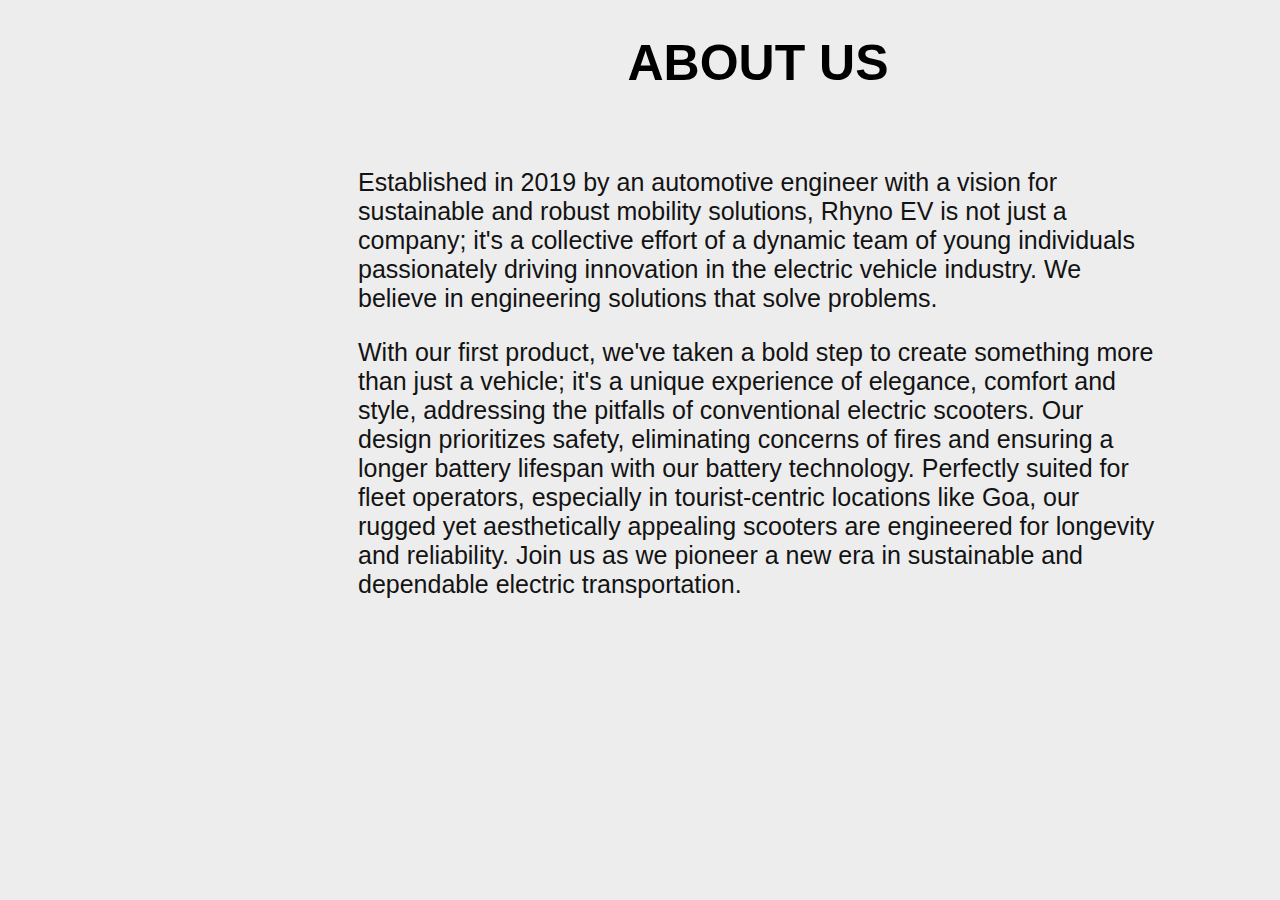
<file: about.html>
<!DOCTYPE html>
<html lang="en">
<head>
    <meta charset="UTF-8">
    <meta name="viewport" content="width=device-width, initial-scale=1.0">
    <title>About Us</title>
    <style>
        body{
            background-color: #EDEDED;
            font-family: sans-serif;
        }

        .abt{
          background-color: #EDEDED;
          height: 600px;
          width: 800px;
          position: relative;
          left: 350px;

        }
        .abt h1{
         text-align: center;
         font-size: 50px;

        }
        #abtp1 ,#abtp2{
         font-size: 25px;
         color: #131313;

        }

        .fade-in-right{
            animation: fade-in-right 3s ease-out forwards;
        }
        .fade-in-left{
            animation: fade-in-left 3s ease-out forwards;
        }
        @keyframes fade-in-right{
            from{
                 opacity:0;
                 transform: translateX(100%);
                }
            to{
                 opacity: 1;
                 transform: translateX(0);
            }
        }
        @keyframes fade-in-left{
            from{
                opacity:0;
                transform: translateX(-100%);
            }
            to{
                opacity: 1;
                transform: translateX(0);
            }
        }
    </style>
</head>
<body>
  
        <div class="abt" >
            <h1>ABOUT US</h1><br>
            <P id="abtp1"  class="fade-in-right">Established in 2019 by an automotive engineer with a vision for sustainable and robust
                mobility solutions, Rhyno EV is not just a company; it's a collective effort of a dynamic team
                of young individuals passionately driving innovation in the electric vehicle industry. We
                believe in engineering solutions that solve problems.
            </P>
            <p id="abtp2" class="fade-in-left">With our first product, we've taken a bold step to create something more than just a vehicle;
                it's a unique experience of elegance, comfort and style, addressing the pitfalls of
                conventional electric scooters. Our design prioritizes safety, eliminating concerns of fires and
                ensuring a longer battery lifespan with our battery technology. Perfectly suited for fleet
                operators, especially in tourist-centric locations like Goa, our rugged yet aesthetically
                appealing scooters are engineered for longevity and reliability. Join us as we pioneer a new
                era in sustainable and dependable electric transportation.
            </p>
           
        </div>
  
</body>
</html>
</file>
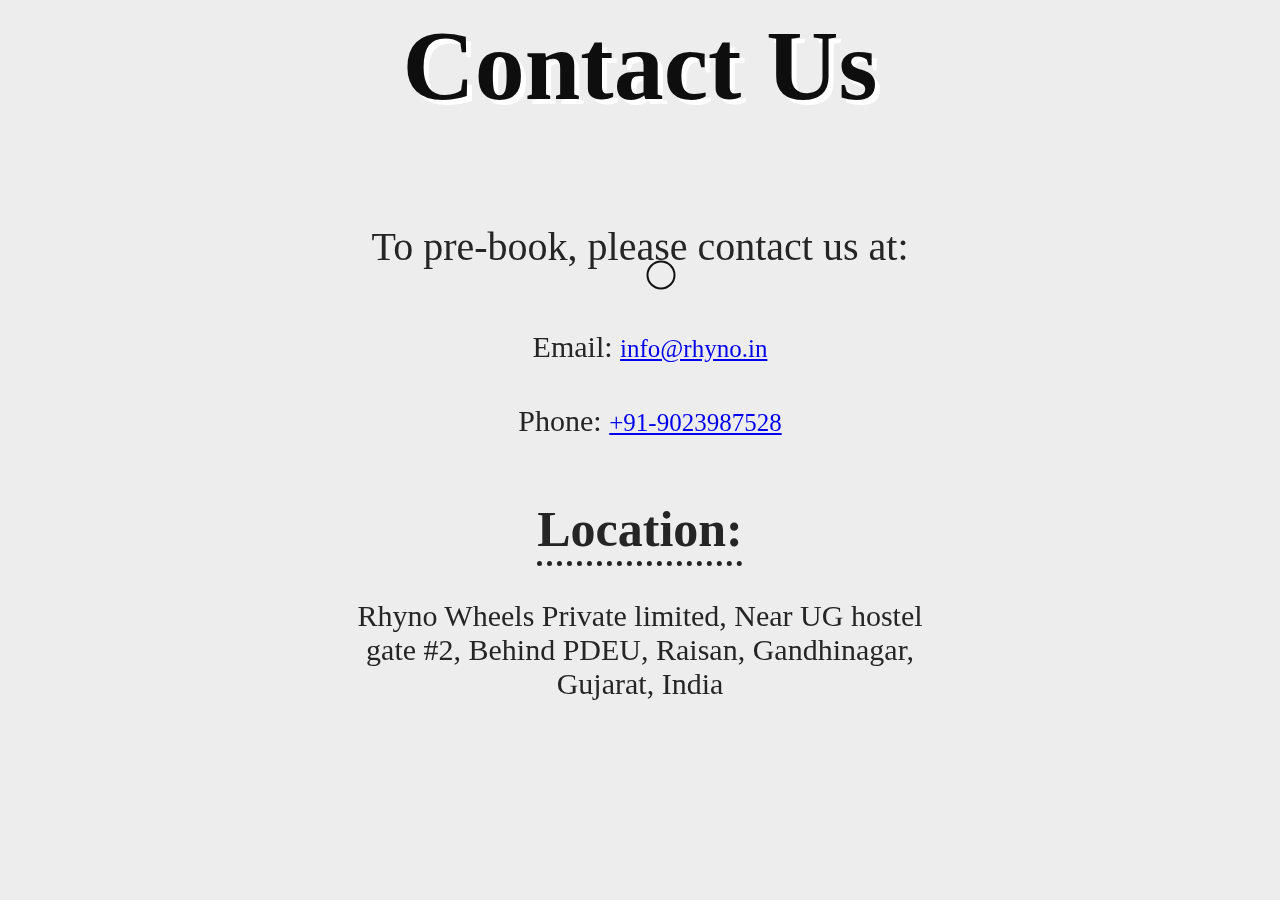
<file: Contact.html>
<!DOCTYPE html>
<html lang="en">
<head>
    <meta charset="UTF-8">
    <meta name="viewport" content="width=device-width, initial-scale=1.0">
    <title>Contact Us</title>
    <style>
     body{
          background-color: #EDEDED;
        }
       
    .contact{
    color: rgb(15, 14, 14);
    font-size: 100px;
    text-align: center;
    margin: 0px;
    overflow: hidden; 
    white-space: nowrap; 
    
    text-shadow: 5px 5px  rgb(255, 255, 255);
    animation: typing 1s steps(50) forwards;;
    }
    @keyframes typing {
    from {
        width: 0; 
        opacity: 0;
    }
    to {
        width: 100%; 
    }
}
    #Seccontact {
    background-color: #EDEDED;
    color: #252525;
    margin: 50px auto;
    padding: 10px;
    width: 600px;
    height: 500px;
    border-radius: 10px;
    box-shadow: 0 10 10px white;
    text-align: center;
   
    }
    ol{
    position: relative;
    right: 10px;
    list-style-type: none;
    }
    #contactp {
    font-size: 40px;
    animation:fade-in-left  5s forwards;
     }

  h2{
    font-size: 50px;
    text-decoration:underline;
    text-decoration-style: dotted;
    text-underline-offset: 15px;
    animation: fade-in-left  5s forwards;
  }
  a{
    font-size: 25px;
  }
  li{
    font-size: 30px;
    padding: 20px;
    animation: fade-in-left  5s forwards;
  }
    
.cursor {
    width: 25px;
    height: 25px;
    border: 2px solid #fff;
    border-radius: 50%;
    position: absolute;
    pointer-events: none;
    transform: translate(-50%, -50%);
    transition: transform 0.1s ease;
    z-index: 1000;
    mix-blend-mode: difference;
}
#location {
  font-size: 30px;
  animation:fade-in-left 5s forwards;
  
}
@keyframes fade-in-left{
          from{
                opacity:0;
                transform: translateX(100%);
            }
            to{
                opacity: 1;
                transform: translateX(0);
            }
        }

</style>
</head>
<body>
  <div class="cursor" style="top: 275px; left: 661px;"></div>
      <h3 class="contact">Contact Us</h3>
  <section id="Seccontact" >
       
      <p id="contactp">
        To pre-book, please contact us at:
      </p>
    <ol>
      <li >Email: <a  href="info@rhyno.in">info@rhyno.in</a></li>
      <li >Phone: <a  href="+91-9023987528">+91-9023987528</a></li>
    </ol>
    <h2>
      Location:
    </h2>
    <p id="location">   
     Rhyno Wheels Private limited, Near UG hostel gate #2,
     Behind PDEU, Raisan, Gandhinagar, Gujarat, India
    </p>
  </section>
  <script>
      const cursor = document.querySelector('.cursor');
      document.addEventListener('mousemove',(e)=>{
          cursor.style.left = e.pageX +'px';
          cursor.style.top = e.pageY +'px';
          
      })
  </script>
</body>
</html>
</file>
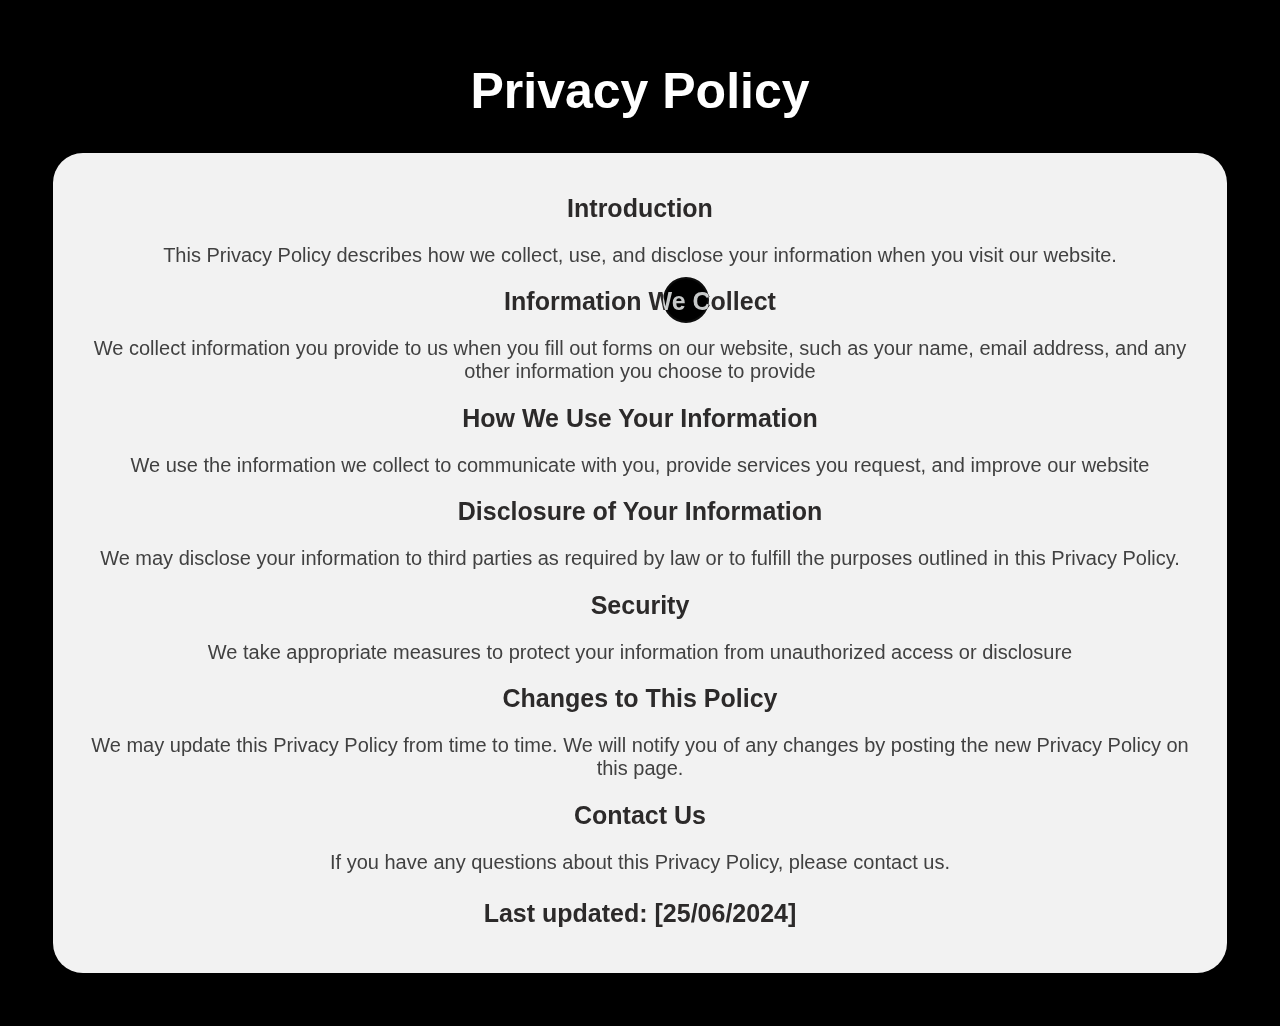
<file: privacy.html>
<!DOCTYPE html>
<html lang="en">
<head>
    <meta charset="UTF-8">
    <meta name="viewport" content="width=device-width, initial-scale=1.0">
    <title>Privacy Policy</title>
    <style>
      
  .cursor {
    width: 2px;
    height: 2px;
    border: 2px solid #fff;
    border-radius: 50%;
    position: absolute;
    pointer-events:none;
    transform: translate(-50%, -50%);
    transition: transform 0.1s ease;
    z-index: 1000;
    mix-blend-mode: difference;
  }
 body{
  background-color: black;
  color: white;
  font-family: sans-serif;
   padding: 20px;
   overflow-x: hidden;
   animation:magic 3s;

 }
 @keyframes magic{
  from{
    opacity: 0;
  }
  to{
    opacity: 1;
  }
 }
  div{
      text-align: center;
      background-color: #F2F2F2;
       color: #414141;
       border-radius: 30px;
       margin: 25px;
       padding: 20px;
          }
    h1{
        text-align: center;
        font-size: 50px;
    }
    h2 , h3{
        font-size: 25px;
        color: #2C2A2A;
    }
    p{
        font-size: 20px;
    }
    </style>
</head>
<body>
  <div class="cursor" style="top: 275px; left: 661px;"></div>
    <h1>Privacy Policy</h1>
    <div>

    <h2>Introduction</h2>
          <p>This Privacy Policy describes how we collect,
             use, and disclose your information when you visit our website.
          </p>
    <h2>Information We Collect</h2>
          <p>
            We collect information you provide to us when you fill out forms on our website,
             such as your name, email address, and any other information you choose to provide
          </p>
   <h2>How We Use Your Information</h2>
          <p>
            We use the information we collect to communicate with you,
             provide services you request, and improve our website
          </p> 
    <h2>Disclosure of Your Information</h2>
          <p>
            We may disclose your information to third 
            parties as required by law or to fulfill the purposes outlined in this Privacy Policy.
          </p>
    <h2>Security</h2>
          <p>
            We take appropriate measures to protect 
            your information from unauthorized access or disclosure
          </p>     
    <h2>Changes to This Policy</h2>
          <p>
            We may update this Privacy Policy from time to time. We will notify you of any changes by posting the new Privacy Policy on this page.
          </p>
    <h2>Contact Us</h2>
          <p>
            If you have any questions about this Privacy Policy, please contact us.


         <h3>  Last updated: [25/06/2024]</h3> 
          </p>
    </div>
    <script>
      const cursor = document.querySelector('.cursor');
      document.addEventListener('mousemove',(e)=>{
          cursor.style.left = e.pageX +'px';
          cursor.style.top = e.pageY +'px';
          
      })
  </script>
</body>
</html>
</file>
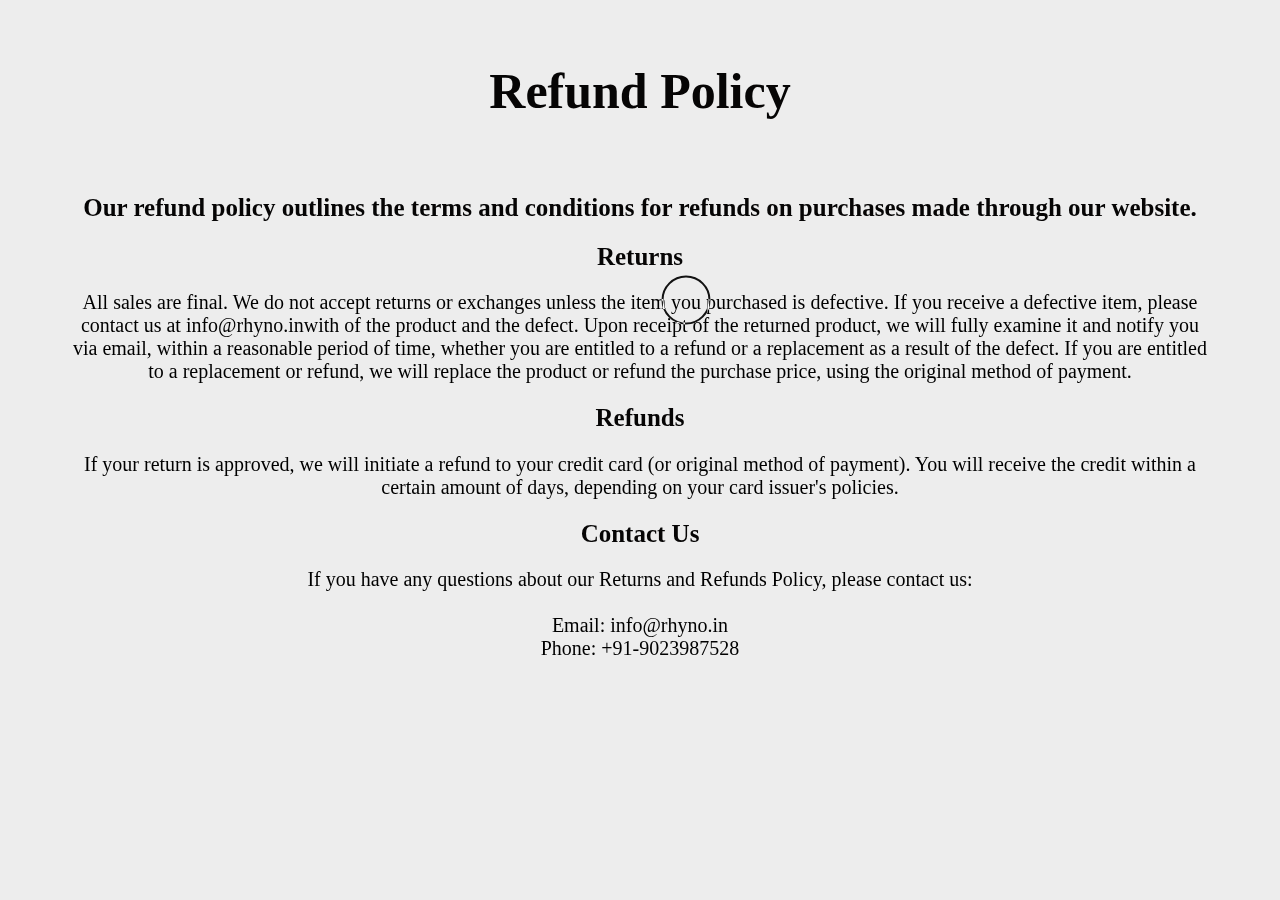
<file: Refund.html>
<!DOCTYPE html>
<html lang="en">
<head>
    <meta charset="UTF-8">
    <meta name="viewport" content="width=device-width, initial-scale=1.0">
    <title>Refund Policy</title>
    <style>
        body{
          background-color: #EDEDED;
            color: white;
            padding: 20px;
            overflow-x: hidden;
            overflow-y: hidden;
            animation: myani 5s;
        }
        @keyframes myani{
            from{
                 opacity:0;
                 transform: translateY(-100%);
                }
            to{
                 opacity: 1;
                 transform: translateY(0);
            }
        }
        div{
         text-align: center;
         background-color: transparent;
         color: #414141;
         border-radius: 30px;
         margin: 25px;
         padding: 20px;
        }
    
    
.cursor {
    width: 5px;
    height: 5px;
    border: 2px solid #fff;
    border-radius: 50%;
    position: absolute;
    pointer-events: none;
    transform: translate(-50%, -50%);
    transition: transform 0.1s ease;
    z-index: 1000;
    mix-blend-mode: difference;
}
    h1{
        color: #060505;
        text-align: center;
        font-size: 50px;
    }
    h2 , h3{
        font-size: 25px;
        color: #060505;
        font-weight: 800;
    
    }
    p{
        font-size: 20px;
        font-weight: 300;
        color: black;
    }
    </style>
</head>
<body>
    <div class="cursor" style="top: 275px; left: 661px;"></div>
    <h1>Refund Policy</h1>
    <div>
        <h2>Our refund policy outlines the terms and conditions 
            for refunds on purchases made through our website.</h2>
    <h2>Returns</h2>
          <p>All sales are final. We do not accept returns or exchanges unless the item you purchased is defective. If you receive
             a defective item, please contact us at info@rhyno.inwith of the product and the defect.
            Upon receipt of the returned product, we will fully examine it and notify you via email, 
            within a reasonable period of time, whether you are entitled to a refund or a 
            replacement as a result of the defect. If you are entitled to a replacement or refund,
             we will replace the product or refund the purchase price, using the original method of payment.
          </p>
    <h2>Refunds</h2>
          <p>
            If your return is approved, we will initiate a refund to your credit card (or original method of payment). You will 
            receive the credit within a certain amount of days, depending on your card issuer's policies.
          </p>
   <h2>Contact Us</h2>
          <p>
            If you have any questions about our Returns and Refunds Policy, please contact us:
            <br><br> Email: info@rhyno.in
           <br> Phone: +91-9023987528
          </p> 
   
    </div>
    <script>
        const cursor = document.querySelector('.cursor');
        document.addEventListener('mousemove',(e)=>{
            cursor.style.left = e.pageX +'px';
            cursor.style.top = e.pageY +'px';
            
        })
    </script>
</body>
</html>
</file>
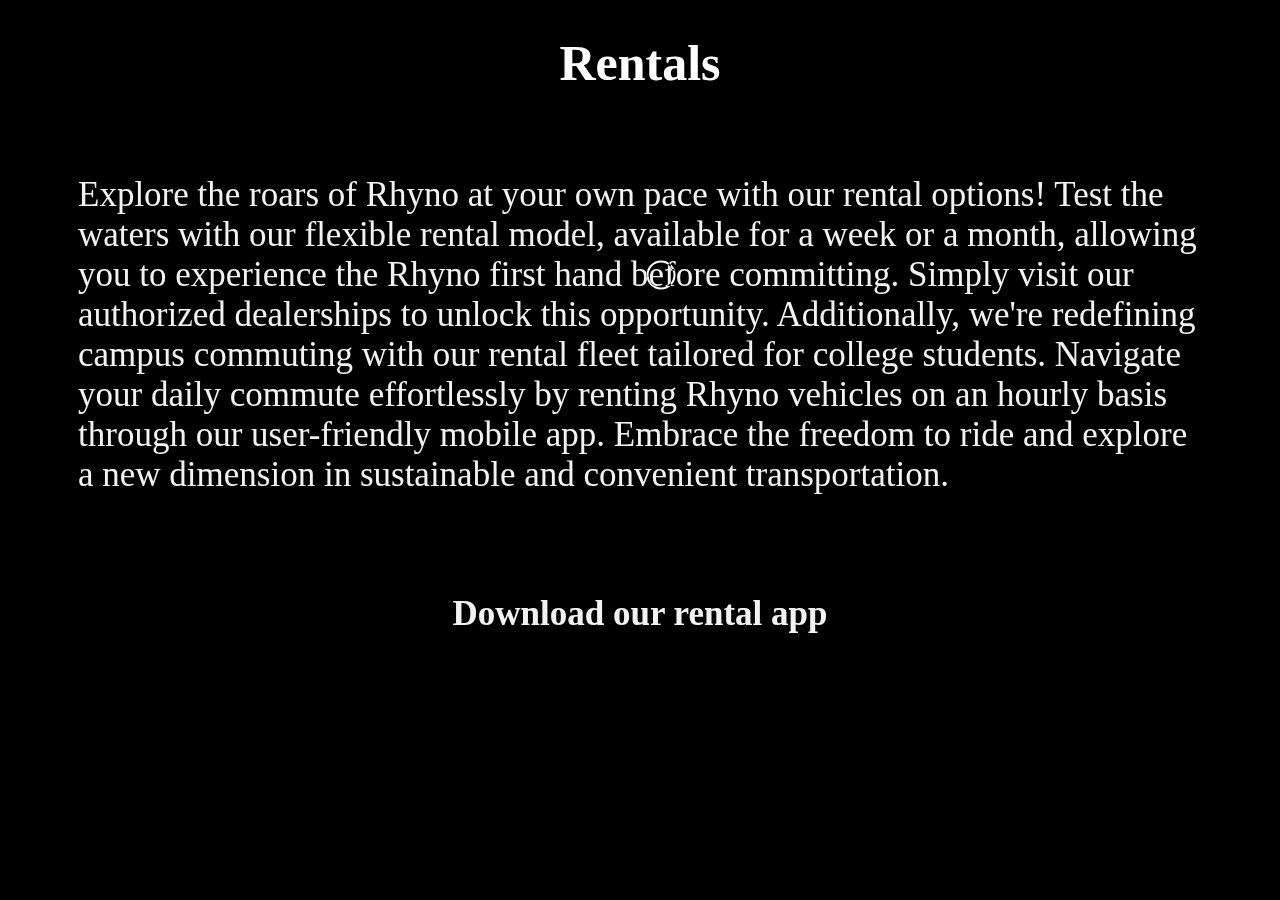
<file: rentals.html>
<!DOCTYPE html>
<html lang="en">
<head>
    <meta charset="UTF-8">
    <meta name="viewport" content="width=device-width, initial-scale=1.0">
    <title>Rentals</title>
    <style>
        
.cursor {
    width: 25px;
    height: 25px;
    border: 2px solid #fff;
    border-radius: 50%;
    position: absolute;
    pointer-events: none;
    transform: translate(-50%, -50%);
    transition: transform 0.1s ease;
    z-index: 1000;
    mix-blend-mode: difference;
}
    

.cursor {
    width: 25px;
    height: 25px;
    border: 2px solid #fff;
    border-radius: 50%;
    position: absolute;
    pointer-events: none;
    transform: translate(-50%, -50%);
    transition: transform 0.1s ease;
    z-index: 1000;
    mix-blend-mode: difference;
}
body{
            background-color: black;
            color: #F2F2F2;
            animation: myani 5s;
            overflow-x: hidden;

        }
        @keyframes myani{
            from{
                opacity: 0;
            }
            to{
                opacity: 1;
            }
        }
          p{
            font-size: 35px;
            margin: 20px;
            padding: 50px;
        }
        h2{
            text-align: center;
            font-size: 35px;
            padding: 20px;
        }
        h1{
            font-size: 50px;
            color: white;
            text-align: center;
        }
    </style>
</head>
<body>
    <div class="cursor" style="top: 275px; left: 661px;"></div>
    <h1>Rentals</h1>
    <p>
        Explore the roars of Rhyno at your own pace with our rental options! 
        Test the waters with our flexible rental model, available for a week or
         a month, allowing you to experience the Rhyno first hand before committing.
          Simply visit our authorized dealerships to unlock this opportunity.
         Additionally, we're redefining campus commuting with our rental fleet
          tailored for college students. Navigate your daily commute effortlessly
           by renting Rhyno vehicles on an hourly basis through our user-friendly mobile app.
            Embrace the freedom to ride and
        explore a new dimension in sustainable and convenient transportation.
    </p>
    <h2>Download our rental app </h2>
    <script>
        const cursor = document.querySelector('.cursor');
        document.addEventListener('mousemove',(e)=>{
            cursor.style.left = e.pageX +'px';
            cursor.style.top = e.pageY +'px';
            
        })
    </script>
</body>
</html>
</file>
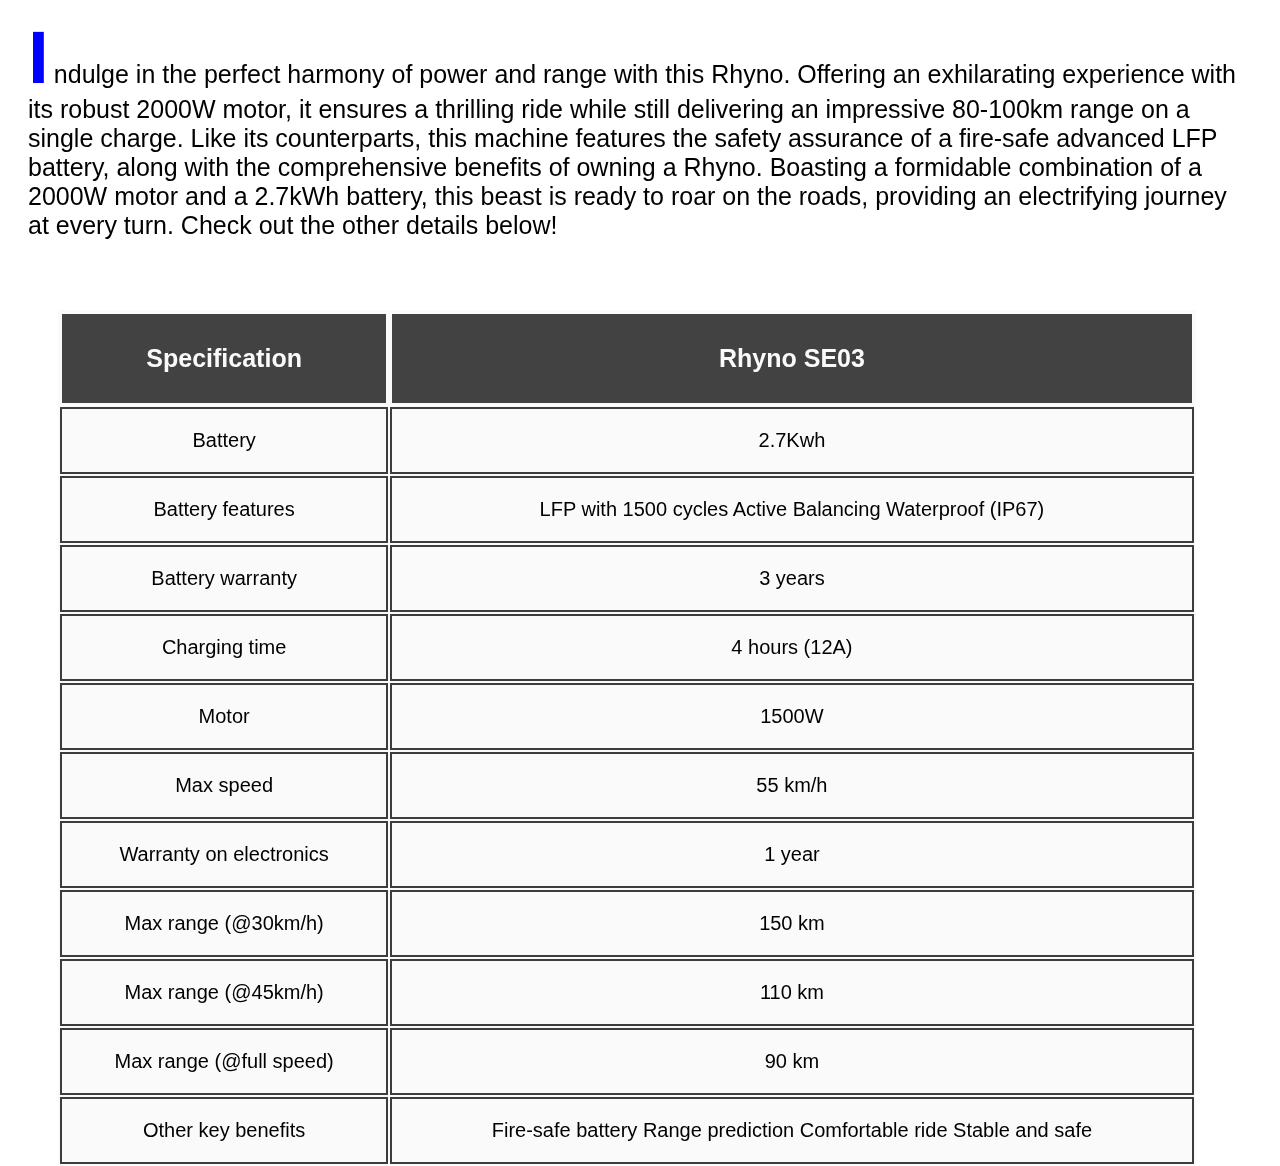
<file: SEO3.html>
<!DOCTYPE html>
<html lang="en">
<head>
    <meta charset="UTF-8">
    <meta name="viewport" content="width=device-width, initial-scale=1.0">
    <title>SEO3</title>
    <style>
    body{
        font-family: sans-serif;
    }
    .cursor {
    width: 25px;
    height: 25px;
    border: 2px solid #fff;
    border-radius: 50%;
    position: absolute;
    pointer-events: none;
    transform: translate(-50%, -50%);
    transition: transform 0.1s ease;
    z-index: 1000;
    mix-blend-mode: difference;
    }
    p {
      font-size: 25px;
      margin: 20px;
    }

    p::first-letter {
  font-weight: bold;
  color: blue;
  font-size: 3em; /* Example: Makes the first letter 3 times larger */
  line-height: 1; /* Ensures the first letter doesn't affect line spacing */
  padding-right: 5px;
}
        table{
        text-align: center;
        background-color: #FAFAFA;
        width: 90%;
        height: auto;
        position: relative;
        top: 50px;
        left:50px;
        right:50px;
       
       }
       th{
        background-color: #424242;
        color: #FAFAFA;
        border: 2px solid  #FAFAFA;
        padding: 30px;
        font-size: 25px;
       }
       td{
        font-size:20px;
       padding:20px;
       border: 2px solid  #3C3C3C;
       }
       tr:hover{
        background-color: #F9ED32;
       }
    </style>
</head>
<body>
    <div class="cursor" style="top: 275px; left: 661px;"></div>
    <p>Indulge in the perfect harmony of power and range with this Rhyno.
         Offering an exhilarating experience with its robust 2000W motor,
          it ensures a thrilling ride while still delivering an impressive 80-100km range on a single charge. Like its counterparts, this machine features the safety assurance of a fire-safe advanced LFP battery, along with the comprehensive benefits of owning a Rhyno. Boasting a formidable combination of a 2000W motor and a 2.7kWh battery, this beast is ready to roar on the roads, providing an electrifying journey at every turn. Check out the other details below!
    </p>
     <table>
        <tr>
            <th> Specification</th>
            <th>Rhyno SE03 </th>
        </tr>
        <tr>
            <td>Battery  </td>
            <td>2.7Kwh</td>
        </tr>
        <tr>
            <td>Battery features</td>
            <td>LFP with 1500 cycles
                Active Balancing
                Waterproof (IP67)
            </td>
        </tr>
        <tr>
            <td>Battery warranty</td>
            <td>3 years  </td>
        </tr>
        <tr>
            <td>Charging time</td>
            <td>4 hours (12A)</td>
        </tr>
        <tr>
            <td>Motor</td>
            <td>1500W</td>
        </tr>
        <tr>
            <td>Max speed</td>
            <td>55 km/h</td>
        </tr>
        <tr>
            <td>Warranty on electronics</td>
            <td>1 year</td>
        </tr>
        <tr>
            <td>Max range (@30km/h)</td>
            <td>150 km</td>
        </tr>
        <tr>
            <td>Max range (@45km/h)</td>
            <td>110 km</td>
        </tr>
        <tr>
            <td>Max range (@full speed)</td>
            <td>90 km</td>
        </tr>
        <tr>
            <td>Other key benefits</td>
            <td>Fire-safe battery
                Range prediction
                Comfortable ride
                Stable and safe                
            </td>
        </tr>

    </table>
    <script>
        const cursor = document.querySelector('.cursor');
        document.addEventListener('mousemove',(e)=>{
            cursor.style.left = e.pageX +'px';
            cursor.style.top = e.pageY +'px';
            
        })
    </script>
</body>
</html>
</file>
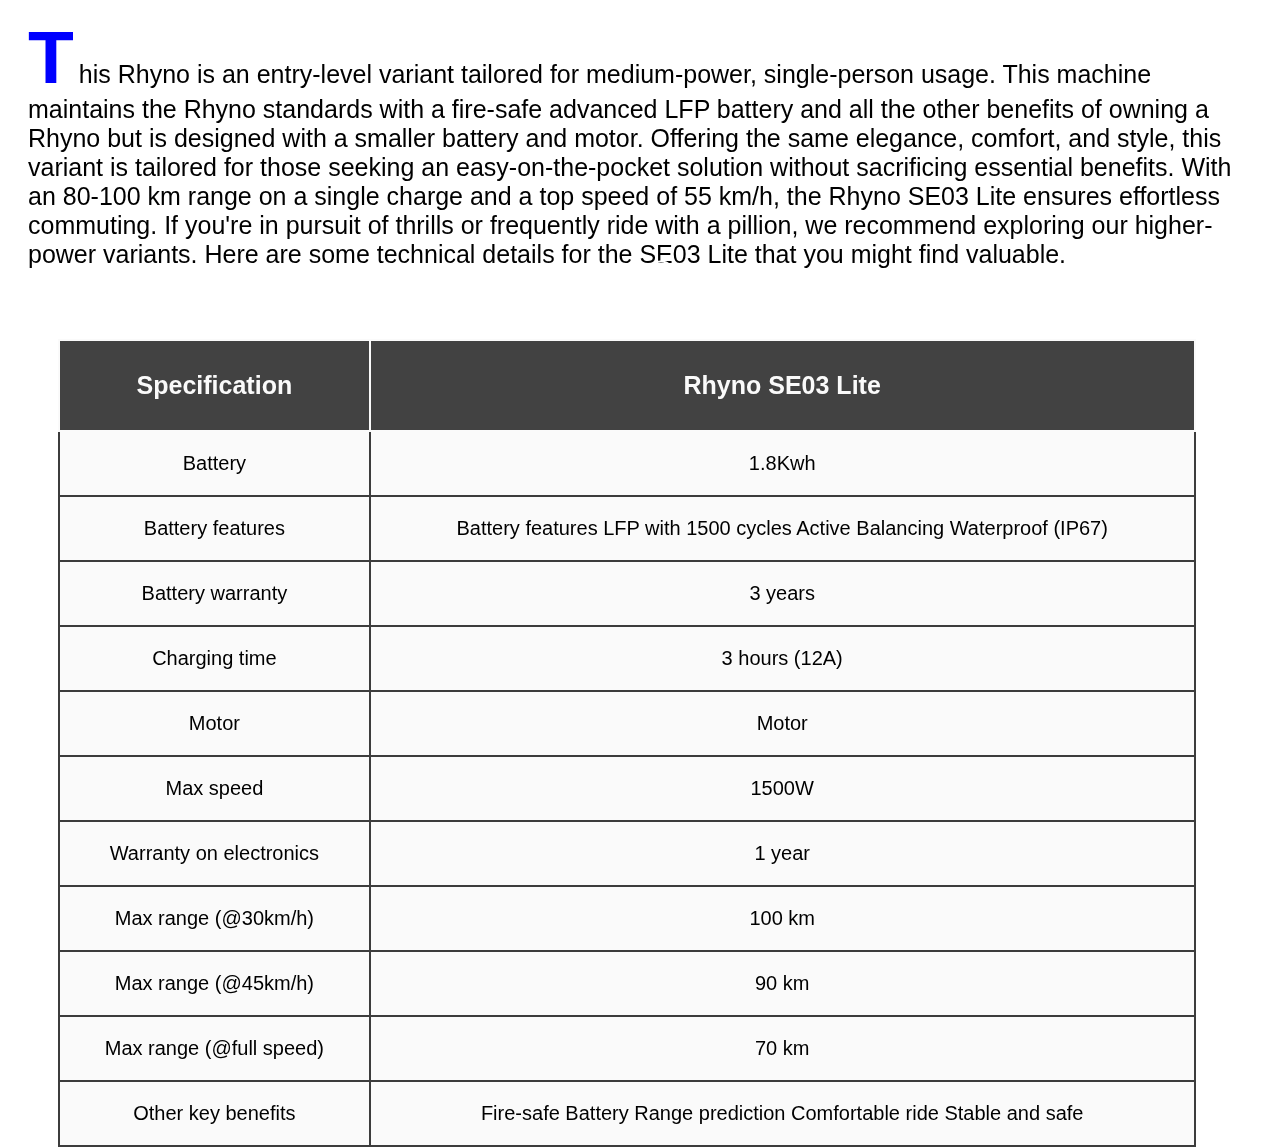
<file: SEO3LITE.html>
<!DOCTYPE html>
<html lang="en">
<head>
    <meta charset="UTF-8">
    <meta name="viewport" content="width=device-width, initial-scale=1.0">
    <title>SEO3 Lite</title>
    <style>
           body{
        font-family: sans-serif;
    }
         p{
            font-size: 25px;
            margin: 20px;
        }
        p::first-letter {
        font-weight: bold;
        color: blue;
        font-size: 3em; /* Example: Makes the first letter 3 times larger */
        line-height: 1; /* Ensures the first letter doesn't affect line spacing */
        padding-right: 5px;
        }
        
.cursor {
    width: 25px;
    height: 25px;
    border: 2px solid #fff;
    border-radius: 50%;
    position: absolute;
    pointer-events: none;
    transform: translate(-50%, -50%);
    transition: transform 0.1s ease;
    z-index: 1000;
    mix-blend-mode: difference;
}
         table{
        text-align: center;
        background-color: #FAFAFA;
        border: 2px solid  #3C3C3C;
        border-collapse:collapse;
        width: 90%;
        height: auto;
        position: relative;
        top: 50px;
        left:50px;
        right:50px;
       }
       th{
        background-color: #424242;
        color: #FAFAFA;
        border: 2px solid  #FAFAFA;
        padding: 30px;
        font-size: 25px;
       }
       td{
        font-size:20px;
       padding:20px;
       border: 2px solid  #3C3C3C;
       }
       tr:hover{
        background-color: #F9ED32;
       }
    </style>
</head>
<body>
    <div class="cursor" style="top: 275px; left: 661px;"></div>
    <p>
        This Rhyno is an entry-level variant tailored for medium-power,
         single-person usage. This machine maintains the Rhyno standards with
          a fire-safe advanced LFP battery and all the other benefits of owning a Rhyno but
         is designed with a smaller battery and motor. Offering the same elegance, comfort, and style, this variant is tailored 
         for those seeking an easy-on-the-pocket solution without 
         sacrificing essential benefits.
          With an 80-100 km range on a single charge and a top speed of 55 km/h, the Rhyno SE03 Lite ensures effortless commuting.
           If you're in pursuit of thrills or frequently ride with a pillion, we recommend exploring our higher-power variants.
            Here are some technical details for the SE03 Lite that you might find valuable.
    </p>
    <table>
        <tr>
            <th> Specification</th>
            <th>Rhyno SE03 Lite</th>
        </tr>
        <tr>
            <td>Battery  </td>
            <td>1.8Kwh</td>
        </tr>
        <tr>
            <td>Battery features</td>
            <td>Battery features
                LFP with 1500 cycles
                Active Balancing
                Waterproof (IP67)
                
                </td>
        </tr>
        <tr>
            <td>Battery warranty</td>
            <td>3 years  </td>
        </tr>
        <tr>
            <td>Charging time</td>
            <td>3 hours (12A)</td>
        </tr>
        <tr>
            <td>Motor</td>
            <td>Motor</td>
        </tr>
        <tr>
            <td>Max speed</td>
            <td>1500W</td>
        </tr>
        <tr>
            <td>Warranty on electronics</td>
            <td>1 year</td>
        </tr>
        <tr>
            <td>Max range (@30km/h)</td>
            <td>100 km</td>
        </tr>
        <tr>
            <td>Max range (@45km/h)</td>
            <td>90 km</td>
        </tr>
        <tr>
            <td>Max range (@full speed)</td>
            <td>70 km</td>
        </tr>
        <tr>
            <td>Other key benefits</td>
            <td>Fire-safe Battery
                Range prediction
                Comfortable ride
                Stable and safe
                </td>
        </tr>

    </table>
    <script>
        const cursor = document.querySelector('.cursor');
        document.addEventListener('mousemove',(e)=>{
            cursor.style.left = e.pageX +'px';
            cursor.style.top = e.pageY +'px';
            
        })
    </script>
</body>
</html>
</file>
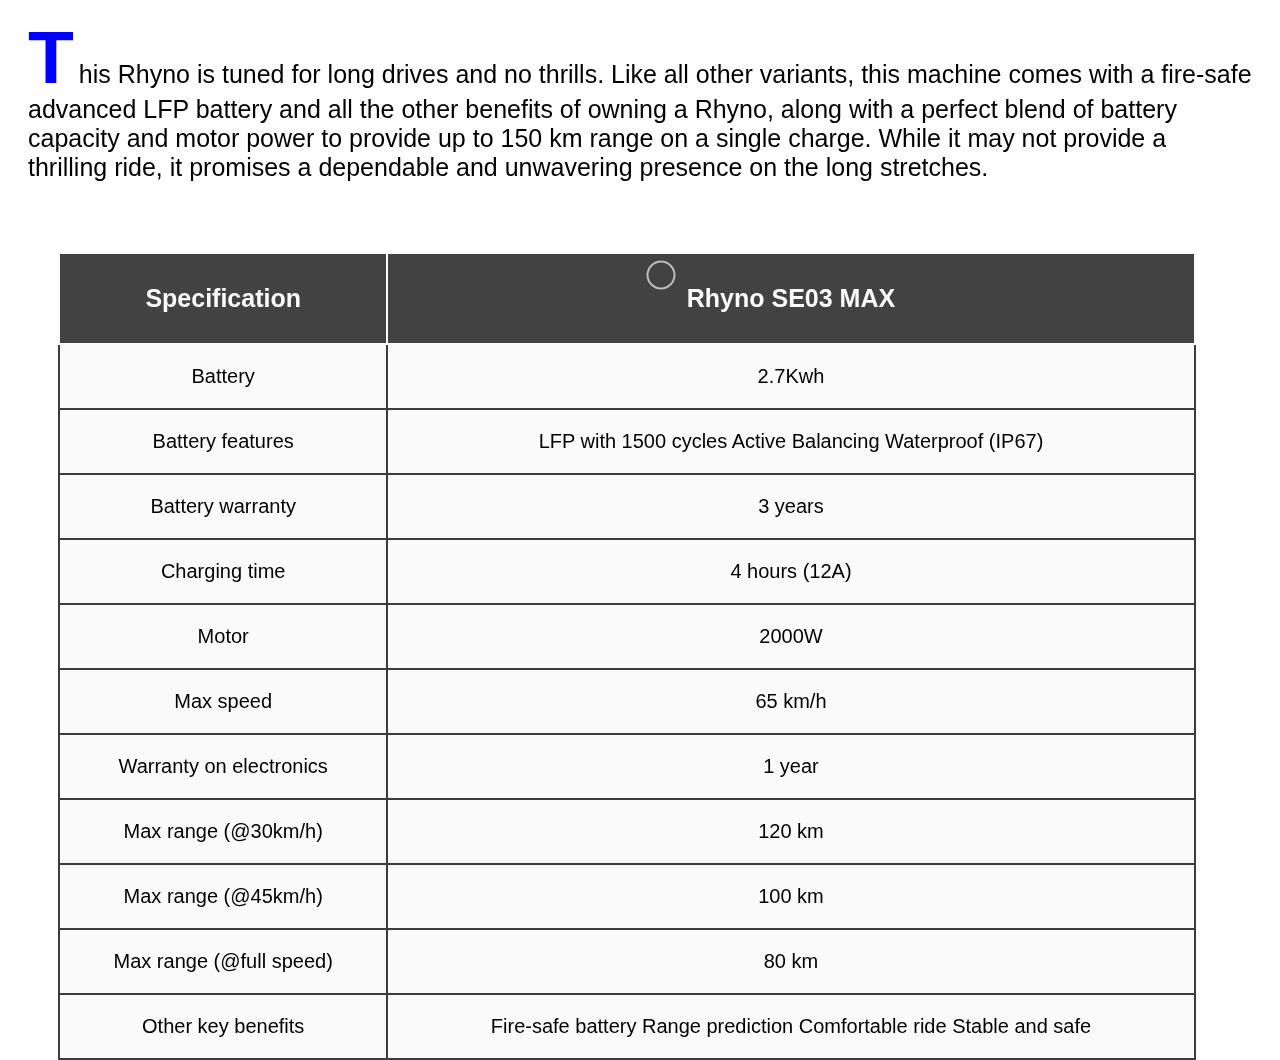
<file: SEO3MAX.html>
<!DOCTYPE html>
<html lang="en">
<head>
    <meta charset="UTF-8">
    <meta name="viewport" content="width=device-width, initial-scale=1.0">
    <title>SEO3 Max</title>
    <style>
        body{
        font-family: sans-serif;
    }
        p{
            font-size: 25px;
            margin: 20px;
        }
        p::first-letter {
        font-weight: bold;
        color: blue;
        font-size: 3em; /* Example: Makes the first letter 3 times larger */
        line-height: 1; /* Ensures the first letter doesn't affect line spacing */
        padding-right: 5px;
        }
         
        
 .cursor {
    width: 25px;
    height: 25px;
    border: 2px solid #fff;
    border-radius: 50%;
    position: absolute;
    pointer-events: none;
    transform: translate(-50%, -50%);
    transition: transform 0.1s ease;
    z-index: 1000;
    mix-blend-mode: difference;
}table{
        text-align: center;
        background-color: #FAFAFA;
        border: 2px solid  #3C3C3C;
        border-collapse:collapse;
        width: 90%;
        height: auto;
        position: relative;
        top: 50px;
        left:50px;
        right:50px;
       }
       th{
        background-color: #424242;
        color: #FAFAFA;
        border: 2px solid  #FAFAFA;
        padding: 30px;
        font-size: 25px;
       }
       td{
        font-size:20px;
       padding:20px;
       border: 2px solid  #3C3C3C;
       }
       tr:hover{
        background-color: #F9ED32;
       }
    </style>
</head>
<body>
    <div class="cursor" style="top: 275px; left: 661px;"></div>
    <p>This Rhyno is tuned for long drives and no thrills.
         Like all other variants, this machine comes with a fire-safe advanced LFP battery and all the other benefits of owning a Rhyno, along with a perfect blend of battery capacity and motor power to provide up to 150 km range on a single charge. While it may not provide a thrilling ride, it 
        promises a dependable and unwavering presence on the long stretches.
    </p>
    <table>
        <tr>
            <th> Specification</th>
            <th>Rhyno SE03 MAX </th>
        </tr>
        <tr>
            <td>Battery  </td>
            <td>2.7Kwh</td>
        </tr>
        <tr>
            <td>Battery features</td>
            <td>LFP with 1500 cycles
                Active Balancing
                Waterproof (IP67)                
            </td>
        </tr>
        <tr>
            <td>Battery warranty</td>
            <td>3 years  </td>
        </tr>
        <tr>
            <td>Charging time</td>
            <td>4 hours (12A)</td>
        </tr>
        <tr>
            <td>Motor</td>
            <td>2000W</td>
        </tr>
        <tr>
            <td>Max speed</td>
            <td>65 km/h</td>
        </tr>
        <tr>
            <td>Warranty on electronics</td>
            <td>1 year</td>
        </tr>
        <tr>
            <td>Max range (@30km/h)</td>
            <td>120 km</td>
        </tr>
        <tr>
            <td>Max range (@45km/h)</td>
            <td>100 km</td>
        </tr>
        <tr>
            <td>Max range (@full speed)</td>
            <td>80 km</td>
        </tr>
        <tr>
            <td>Other key benefits</td>
            <td>Fire-safe battery
                Range prediction
                Comfortable ride
                Stable and safe
             </td>
        </tr>

    </table>
    <script>
        const cursor = document.querySelector('.cursor');
        document.addEventListener('mousemove',(e)=>{
            cursor.style.left = e.pageX +'px';
            cursor.style.top = e.pageY +'px';
            
        })
    </script>
</body>
</html>
</file>
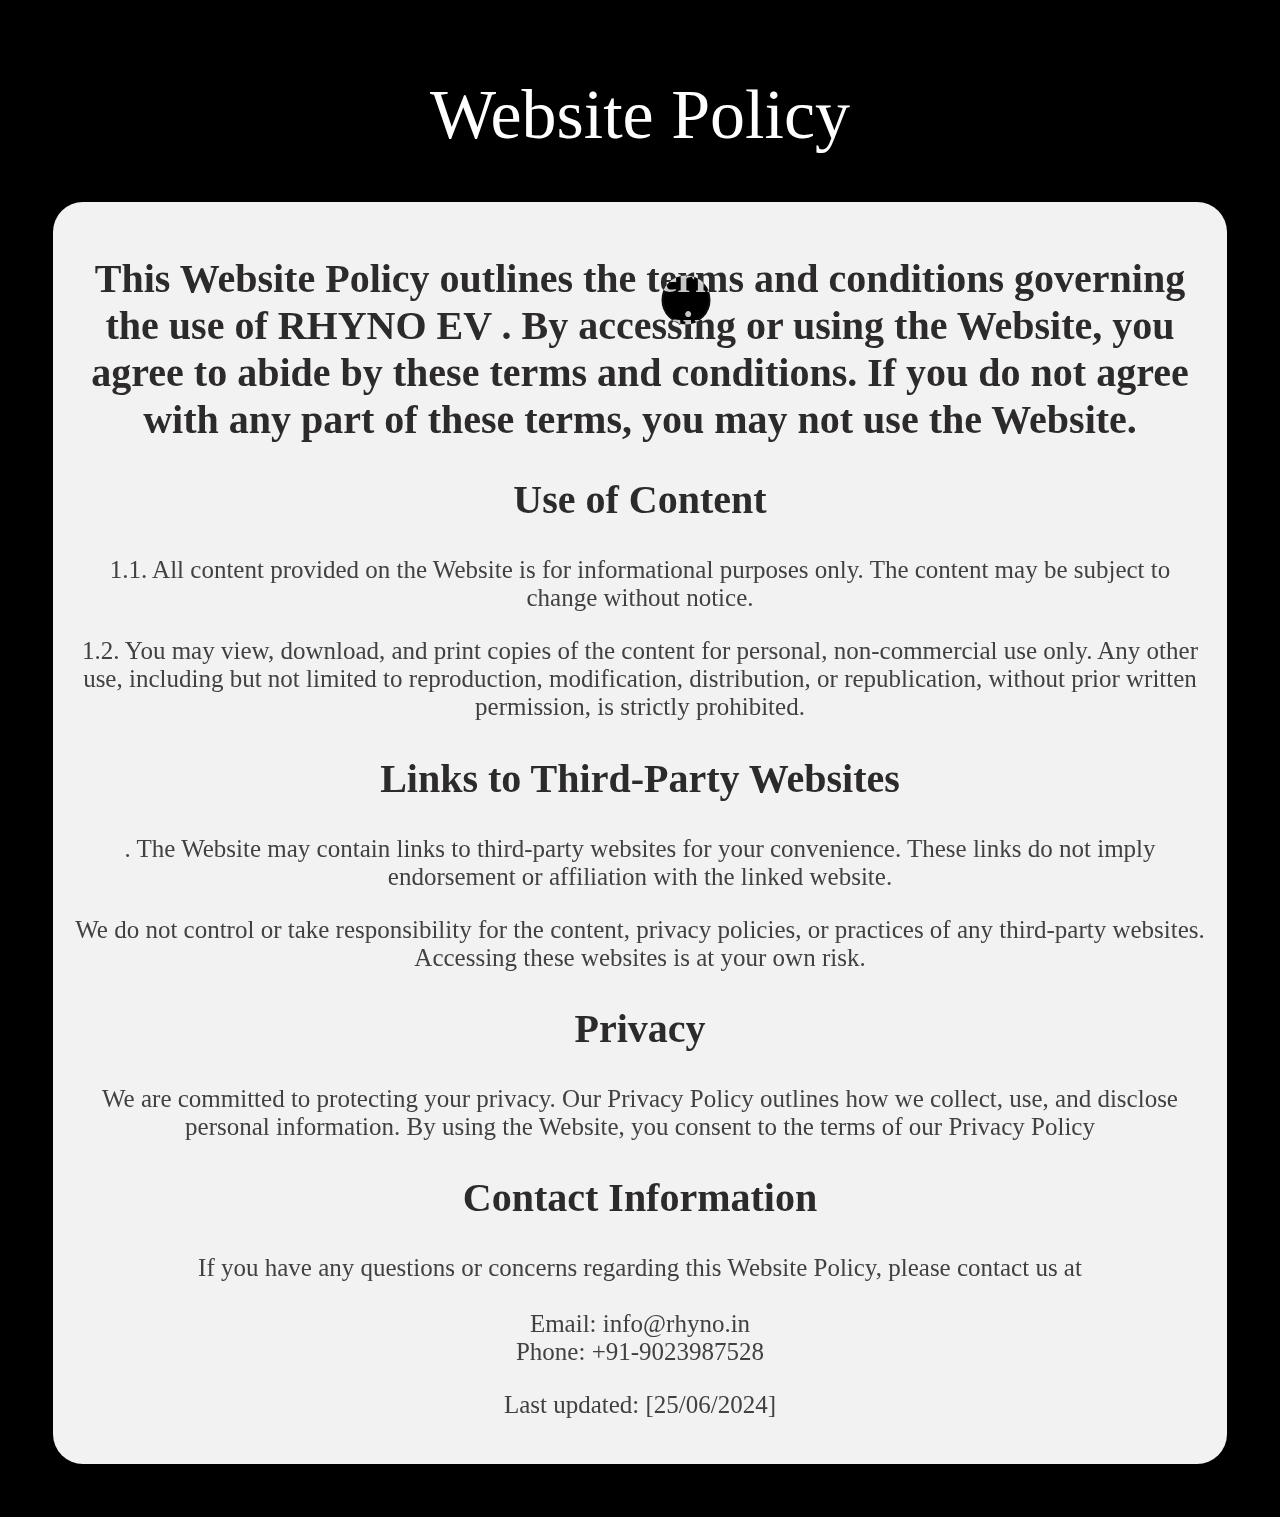
<file: website.html>
<!DOCTYPE html>
<html lang="en">
<head>
    <meta charset="UTF-8">
    <meta name="viewport" content="width=device-width, initial-scale=1.0">
    <title>Website Policy</title>
    <style>
        body{
            background-color: black;
            color: white;
            padding: 20px;
            overflow-x: hidden;
            animation: myani 5s;
        }
        @keyframes myani{
            from{
                 opacity:0;
                 transform: translateY(-100%);
                }
            to{
                 opacity: 1;
                 transform: translateY(1%);
            }
        }
    .cursor {
    width: 5px;
    height: 5px;
    border: 2px solid #fff;
    border-radius: 50%;
    position: absolute;
    pointer-events: none;
    transform: translate(-50%, -50%);
    transition: transform 0.1s ease;
    z-index: 1000;
    mix-blend-mode: difference;
    }
        div{
         text-align: center;
         background-color: #F2F2F2;
         color: #414141;
         border-radius: 30px;
         margin: 25px;
         padding: 20px;
        }
    h1{
        text-align: center;
        font-size: 70px;
        font-weight: 350;
    }
  h3{
        font-size: 20px;
        color: #414141;
    }
    h2{
        font-size: 40px;
        color: #2C2A2A;
    }
      p{
        font-size: 25px;
    }
    li{
        padding: 5px;
        font-size: 20px;
        list-style-type: none;
        
    }
    </style>
</head>
<body>
    <div class="cursor" style="top: 275px; left: 661px;"></div>
    <h1>Website Policy</h1>
    <div>
        <h2>This Website Policy outlines the terms and conditions governing the use of RHYNO EV . By accessing or using the Website, you agree to abide by these terms
             and conditions. If you do not agree with any part of these terms, you may not use the Website.</h2>
    <h2>Use of Content</h2>
        <p>1.1. All content provided on the Website is for informational purposes only. The content may be subject to change without notice.</p>
        <p>1.2. You may view, download, and print copies of the content for personal, non-commercial use only. Any other use, including but not limited to reproduction, modification,
             distribution, or republication, without prior written permission, is strictly prohibited.</p> 
         <h2>Links to Third-Party Websites</h2>
            <p>. The Website may contain links to third-party websites for your convenience.
                 These links do not imply endorsement or affiliation with the linked website.</p>
                 <p>We do not control or take responsibility for the content, privacy policies,
                     or practices of any third-party websites. Accessing these websites is at your own risk.</p>
    <h2>Privacy</h2>
          <p>
            We are committed to protecting your privacy. Our Privacy Policy outlines how we collect, use, and disclose 
            personal information. By using the Website, you consent to the terms of our Privacy Policy
          </p>
    
    <h2>Contact Information</h2>
          <p>
            If you have any questions or concerns regarding this Website Policy, please contact us at
            <br><br>Email: info@rhyno.in
            <br>Phone: +91-9023987528
         <p>  Last updated: [25/06/2024]</p> 
          </p>
    </div>
    <script>
        const cursor = document.querySelector('.cursor');
        document.addEventListener('mousemove',(e)=>{
            cursor.style.left = e.pageX +'px';
            cursor.style.top = e.pageY +'px';
            
        })
    </script>
</body>
</html>
</file>
